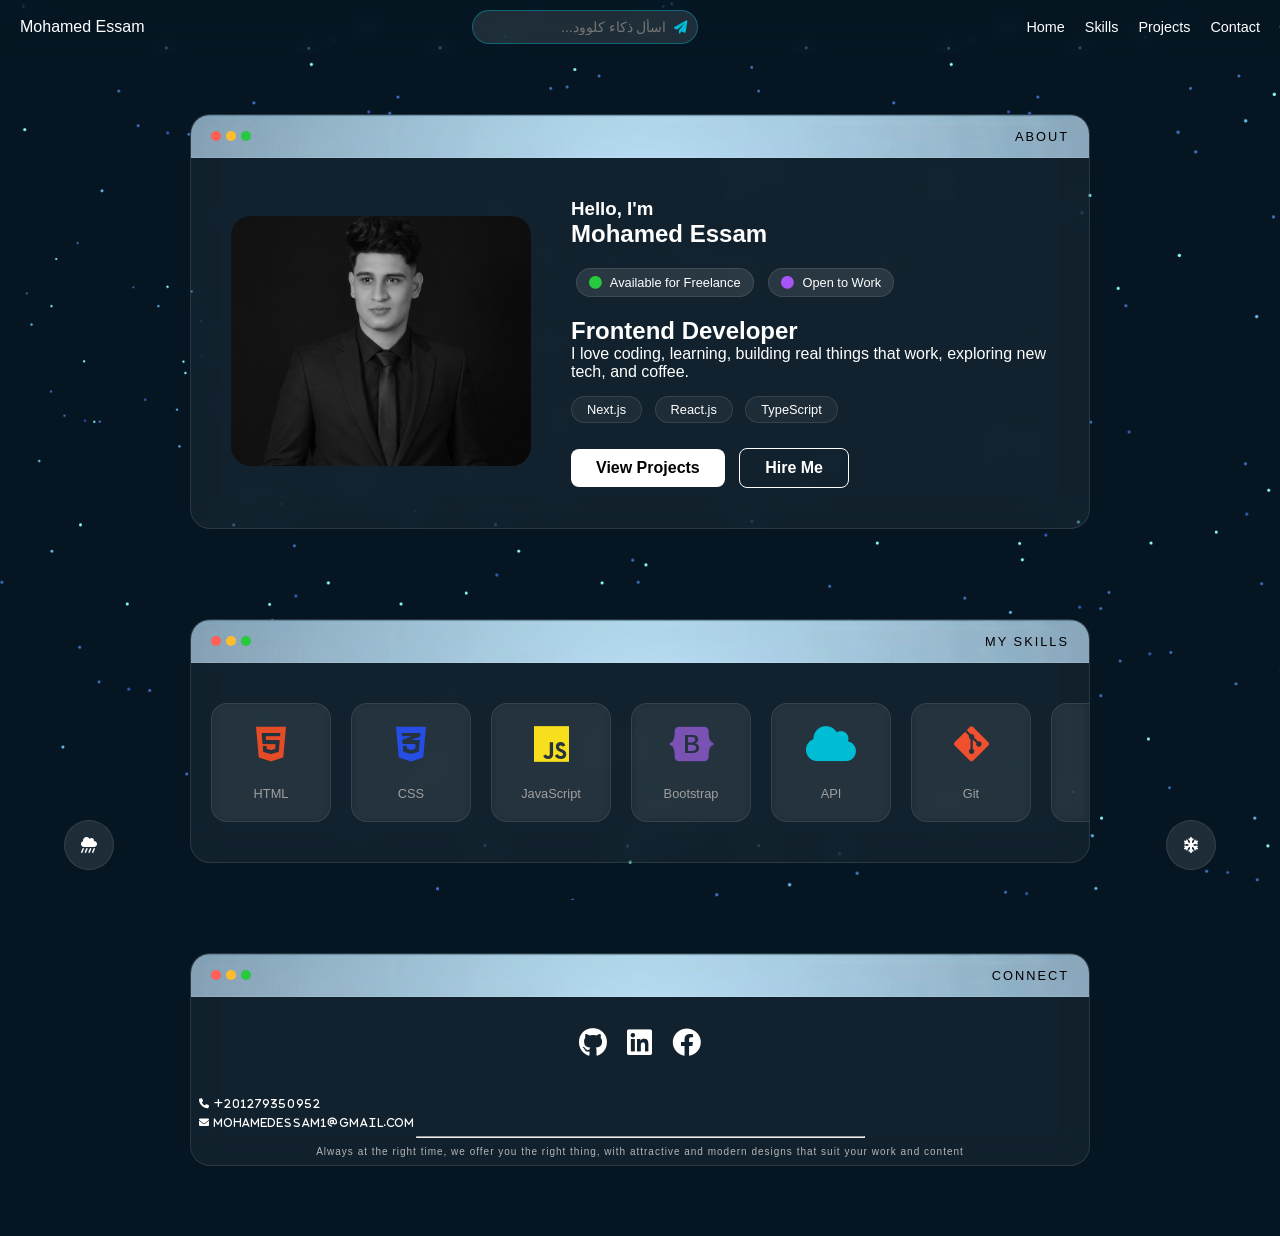
<file: index.html>
<!DOCTYPE html>
<html lang="ar" dir="ltr">
<head>
    <meta charset="UTF-8">
    <meta name="viewport" content="width=device-width, initial-scale=1.0">
    <meta http-equiv="X-UA-Compatible" content="IE=edge">

    <!-- كود التوجيه التلقائي وتحسين السيو لنقل قوة الأرشفة إلى نيتليفاى -->
    
    <link rel="canonical" href="https://mo-portifolio0.netlify.app/index.html">

    <title>Mohamed Essam | Front-End Developer - المهندس محمد عصام</title>
    <meta name="description" content="الموقع الرسمي للمهندس محمد عصام الفيومي، مطور واجهات أمامية محترف وخبير في تقنيات AI. تصفح مشاريعي: منصة الراسخون في العلم وبرنامج الأرزاق على الله.">

    <!-- أكواد التحقق من جوجل سيرش كونصول (تشمل الكود الجديد) -->
    <meta name="google-site-verification" content="jpb0NP-o2f9WbrTWvGoaeMhGEX8cWlQ1E8AAnROO3E8" />
    <meta name="robots" content="index, follow">
    <link rel="sitemap" type="application/xml" title="Sitemap" href="https://mo-portifolio0.netlify.app/sitemap.xml">

    <!-- تحسين روابط مشاركة الموقع Open Graph لتشير للدومين الجديد -->
    <meta property="og:title" content="Mohamed Essam | Portfolio">
    <meta property="og:description" content="Frontend Developer Specializing in AI and Interactive Web Solutions.">
    <meta property="og:image" content="https://mo-portifolio0.netlify.app/images/personal.jpg">
    <meta property="og:url" content="https://mo-portifolio0.netlify.app/">

    <link rel="stylesheet" href="https://cdnjs.cloudflare.com/ajax/libs/font-awesome/6.0.0/css/all.min.css">
    <link rel="stylesheet" href="css/style.css">
    <link rel="apple-touch-icon" href="assets/img/apple-icon.png">

    <link rel="icon" type="image/png" href="icon/favicon-96x96.png" sizes="96x96" />
    <link rel="icon" type="image/svg+xml" href="icon/favicon.svg" />
    <link rel="shortcut icon" href="icon/favicon.ico" />
    <link rel="apple-touch-icon" sizes="180x180" href="icon/apple-touch-icon.png" />
    <link rel="manifest" href="icon/site.webmanifest" />
</head>

<body>

<!-- 
==========================
=====( Start header)======
==========================
-->
<nav class="navbar">
    <div class="logo">Mohamed Essam</div>
    
    <!-- صندوق البحث هنا أصبح حراً ومستقلاً ليعمل على كل الشاشات فوراً -->
    <div class="ai-search-box">
        <input type="text" id="user-input" placeholder="اسأل ذكاء كلوود...">
        <button id="send-btn"><i class="fas fa-paper-plane"></i></button>
    </div>

    <!-- القائمة الجانبية للموبايل واللينك العادي للكمبيوتر -->
    <ul class="nav-links" id="navLinks">
        <li><a href="index.html" class="active">Home</a></li>
        <li><a href="index.html#skills">Skills</a></li>
        <li><a href="projects.html">Projects</a></li>
        <li><a href="#contact">Contact</a></li>
    </ul>
    
    <div class="burger" onclick="toggleMenu()">
        <i class="fas fa-bars"></i>
    </div>
</nav>

<!-- 
==========================
=====( End  header )======
==========================
-->

<!-- 
==========================
=====( Start  about )=====
==========================
-->
    <main class="container">
        <section class="glass-card about-section">
            <div class="card-header" style="background: url('../images/cover.jpg');">
                <span class="dots"><span class="red"></span><span class="yellow"></span><span class="green"></span></span>
                <span class="header-title" >ABOUT</span>
            </div>
            <div class="about-content">
                <div class="profile-img">
                    <img src="images/personal.jpg" alt="Mohamed Essam">
                </div>
                <div class="text-info">
                    <h3>Hello, I'm</h3>
                    <h1>Mohamed Essam</h1>
                    <div class="status-tags">
                        <span class="tag green-tag"><i class="fas fa-circle"></i> Available for Freelance</span>
                        <span class="tag purple-tag"><i class="fas fa-circle"></i> Open to Work</span>
                    </div>
                    <h2>Frontend Developer</h2>
                    <p>I love coding, learning, building real things that work, exploring new tech, and coffee.</p>
                    <div class="tech-stack">
                        <span>Next.js</span>
                        <span>React.js</span>
                        <span>TypeScript</span>
                    </div>
                    <div class="cta-buttons">
                        <a href="projects.html" class="btn btn-primary">View Projects</a>
                        <a href="#contact" class="btn btn-outline">Hire Me</a>
                    </div>
                </div>
            </div>
        </section>
<!-- 
==========================
=====( End  about )=======
==========================
-->

<!-- 
==========================
====( Start  skills )=====
==========================
-->
<section class="glass-card skills-section" id="skills">
    <div class="card-header" style="background: url('../images/cover.jpg');">
        <span class="dots"><span class="red"></span><span class="yellow"></span><span class="green"></span></span>
        <span class="header-title">MY SKILLS</span>
    </div>
    <div class="skills-wrapper">
        <div class="skills-flex">
            <div class="skill-card">
                <i class="fab fa-html5" style="color: #e34c26;"></i>
                <span>HTML</span>
            </div>
            <div class="skill-card">
                <i class="fab fa-css3-alt" style="color: #264de4;"></i>
                <span>CSS</span>
            </div>
            <div class="skill-card">
                <i class="fab fa-js" style="color: #f7df1e;"></i>
                <span>JavaScript</span>
            </div>
            <div class="skill-card">
                <i class="fab fa-bootstrap" style="color: #7952b3;"></i>
                <span>Bootstrap</span>
            </div>
            <div class="skill-card">
                <i class="fas fa-cloud" style="color: #00bcd4;"></i>
                <span>API</span>
            </div>
            <div class="skill-card">
                <i class="fab fa-git-alt" style="color: #f1502f;"></i>
                <span>Git</span>
            </div>
            <div class="skill-card">
                <i class="fab fa-github" style="color: #ffffff;"></i>
                <span>GitHub</span>
            </div>
            <div class="skill-card">
                <i class="fab fa-react" style="color: #61dbfb;"></i>
                <span>React.js</span>
            </div>
            <div class="skill-card">
                <i class="next-icon">N</i>
                <span>Next.js</span>
            </div>
        </div>
    </div>
</section>
<!-- 
==========================
=====( End  skills )======
==========================
-->

<!-- 
==========================
====( Start  contact )====
==========================
-->
        <section class="glass-card contact-section" id="contact">
            <div class="card-header" style="background: url('../images/cover.jpg');">
                <span class="dots"><span class="red"></span><span class="yellow"></span><span class="green"></span></span>
                <span class="header-title">CONNECT</span>
            </div>
            <div class="social-links">
                <a href="https://elnigm0.github.io/" target="_blank" class="social-icon"><i class="fab fa-github"></i></a>
                <a href="https://www.linkedin.com/in/mohamed-essam-6584073a0?utm_source=share&utm_campaign=share_via&utm_content=profile&utm_medium=android_app" target="_blank" class="social-icon"><i class="fab fa-linkedin"></i></a>
                <a href="https://www.facebook.com/share/1BomdkFRbV/" target="_blank" class="social-icon"><i class="fab fa-facebook"></i></a>
            </div>
            
    <div class="content">
    <p><i class="fas fa-phone">  +201279350952</i></p>
    <p><i class="fas fa-envelope">  mohamedessam1@gmail.com</i></p>
    
    <hr class="hr-content">
    
    <p class="pr">Always at the right time, we offer you the right thing, with attractive and modern designs that suit your work and content</p>
    </div>  
        </section>
    </main>
<!-- 
==========================
=====( End  contact )=====
==========================
-->

<!-- 
==========================
===( Start  controls )====
==========================
-->
<div class="fab-container" dir="rtl">
    <div class="fab-item"><i class="fas fa-snowflake"></i></div>
    <div class="fab-item" id="summer-toggle" style="margin-right: 10px; cursor: pointer;">
        <i class="fas fa-cloud-showers-heavy"></i> </div>
</div>
<!-- 
==========================
====( End  controls )=====
==========================
-->


<div id="ai-response-popup" style="display: none; position: fixed; top: 50%; left: 50%; transform: translate(-50%, -50%); width: 90%; max-width: 500px; background: rgba(5, 22, 34, 0.95); border: 2px solid #00bcd4; border-radius: 12px; padding: 20px; z-index: 10000; box-shadow: 0 0 30px rgba(0,188,212,0.5); color: #fff; font-family: sans-serif;">
    <div style="display: flex; justify-content: space-between; align-items: center; border-bottom: 1px solid rgba(255,255,255,0.1); padding-bottom: 10px; margin-bottom: 15px;">
        <h4 style="margin: 0; color: #00bcd4; display: flex; align-items: center; gap: 8px;">🤖 مساعد Claude الذكي</h4>
        <button id="close-popup-btn" style="background: transparent; border: none; color: #ff5f56; font-size: 20px; cursor: pointer;">&times;</button>
    </div>
    <p id="chat-output" style="line-height: 1.6; max-height: 300px; overflow-y: auto; white-space: pre-line; margin: 0; text-align: right; direction: rtl;">جاري تحضير الرد...</p>
</div>

    
<script src="js/main.js"></script>
<script src="js/summer.js"></script>

</body>
    </html>
</file>
<file: css/style.css>
:root {
    --bg-color: #051622;
    --card-bg: rgba(255, 255, 255, 0.05);
    --border-color: rgba(255, 255, 255, 0.1);
    --text-main: #ffffff;
    --text-dim: #a0a0a0;
    --accent-blue: #1ba098;
}

* {
    margin: 0;
    padding: 0;
    box-sizing: border-box;
    font-family: 'Segoe UI', Tahoma, Geneva, Verdana, sans-serif;
}

body {
    background-color: var(--bg-color);
    background-image: url("../images/background.jpg");
    background-attachment: fixed;
    color: var(--text-main);
    overflow-x: hidden;
}

/* 
=============================
======||START NAVBAR||=======
=============================
*/
.navbar {
    display: flex;
    justify-content: space-between;
    padding: 20px 5%;
    align-items: center;
    backdrop-filter: blur(10px);
    position: sticky;
    top: 0;
    z-index: 1000;
}

.nav-links {
    display: flex;
    list-style: none;
    gap: 20px;
}

.nav-links a {
    color: var(--text-main);
    text-decoration: none;
    font-size: 0.9rem;
}
/* 
=============================
=======||END NAVBAR||========
=============================
*/






/* 
=============================
=||START(Glass Card Style)||=
=============================
*/
.glass-card {
    background: var(--card-bg);
    border: 1px solid var(--border-color);
    border-radius: 20px;
    margin: 20px auto;
    max-width: 900px;
    overflow: hidden;
    backdrop-filter: blur(15px);
}

.card-header {
    background: rgba(255, 255, 255, 0.1);
    padding: 10px 20px;
    display: flex;
    justify-content: space-between;
    align-items: center;
    border-bottom: 1px solid var(--border-color);
}

.dots span {
    height: 10px;
    width: 10px;
    border-radius: 50%;
    display: inline-block;
    margin-right: 5px;
}

.red { background: #ff5f56; }
.yellow { background: #ffbd2e; }
.green { background: #27c93f; }

.header-title {
    font-size: 0.8rem;
    letter-spacing: 2px;
    color: #000;
    
}
/* 
=============================
==||END(Glass Card Style)||==
=============================
*/






/* 
=============================
==||START(About Section)||===
=============================
*/
.about-content {
    display: flex;
    padding: 40px;
    gap: 30px;
    align-items: center;
}

.profile-img img {
    width: 250px;
    height: 250px;
    border-radius: 15px;
    object-fit: cover;
    filter: grayscale(100%);
}

.status-tags {
    margin: 15px 0;
}

.tag {
    background: rgba(255,255,255,0.08);
    padding: 5px 15px;
    border-radius: 20px;
    font-size: 0.75rem;
    margin-right: 10px;
    border: 1px solid var(--border-color);
}

.green-tag i { color: #27c93f; margin-right: 5px; }
.purple-tag i { color: #a855f7; margin-right: 5px; }

.tech-stack span {
    display: inline-block;
    background: rgba(255,255,255,0.05);
    border: 1px solid var(--border-color);
    padding: 5px 15px;
    border-radius: 15px;
    margin-top: 15px;
    margin-right: 8px;
    font-size: 0.8rem;
}

.cta-buttons {
    margin-top: 25px;
}

.btn {
    padding: 10px 25px;
    border-radius: 8px;
    text-decoration: none;
    font-weight: bold;
    display: inline-block;
    margin-right: 10px;
}

.btn-primary { background: #fff; color: #000; }
.btn-outline { border: 1px solid #fff; color: #fff; }
/* 
=============================
===||END(About Section)||====
=============================
*/






/* 
=============================
==||START(Skills Section)||==
=============================
*/
.skills-grid {
    display: grid;
    grid-template-columns: repeat(3, 1fr);
    padding: 40px;
    text-align: center;
}

.icon-box {
    background: rgba(255,255,255,0.05);
    width: 80px;
    height: 80px;
    margin: 0 auto 10px;
    border-radius: 20px;
    display: flex;
    align-items: center;
    justify-content: center;
    font-size: 2rem;
    border: 1px solid var(--border-color);
}
.skills-wrapper {
    padding: 40px 20px;
    overflow-x: auto; /* يسمح بالتمرير الأفقي إذا زادت العناصر */
    scrollbar-width: thin;
    scrollbar-color: var(--accent-blue) transparent;
}

.skills-flex {
    display: flex;
    flex-wrap: wrap; /* يوزع العناصر بشكل عرضي وينزل لسطر جديد تلقائياً */
    justify-content: center;
    gap: 20px;
    min-width: max-content; /* يضمن بقاء العناصر بجانب بعضها قبل الـ wrap */
}

.skill-card {
    background: rgba(255, 255, 255, 0.03);
    border: 1px solid rgba(255, 255, 255, 0.1);
    border-radius: 16px;
    padding: 20px;
    width: 120px;
    display: flex;
    flex-direction: column;
    align-items: center;
    justify-content: center;
    transition: all 0.3s ease;
    cursor: pointer;
    backdrop-filter: blur(5px);
}

.skill-card:hover {
    transform: translateY(-10px);
    background: rgba(255, 255, 255, 0.08);
    border-color: var(--accent-blue);
    box-shadow: 0 10px 20px rgba(0, 0, 0, 0.3);
}

.skill-card i {
    font-size: 2.5rem;
    margin-bottom: 12px;
}

.skill-card span {
    font-size: 0.85rem;
    font-weight: 500;
    color: #e0e0e0;
}

/* أيقونة Next.js مخصصة لأنها غير متوفرة بشكل افتراضي في FontAwesome */
.next-icon {
    font-style: normal;
    font-weight: bold;
    font-size: 2rem;
    background: #fff;
    color: #000;
    width: 40px;
    height: 40px;
    border-radius: 50%;
    display: flex;
    align-items: center;
    justify-content: center;
    margin-bottom: 12px;
}

/* التجاوب مع الشاشات الصغيرة جداً */
@media (max-width: 600px) {
    .skills-flex {
        display: grid;
        grid-template-columns: repeat(3, 1fr); /* 3 مهارات في كل صف */
        min-width: unset;
        gap: 10px;
    }
    
    .skill-card {
        width: auto;
        padding: 15px 10px;
    }
    
    .skill-card i {
        font-size: 1.8rem;
    }
}

/* الحالة الابتدائية: المهارة مخفية ومزاحة للأسفل */
.skill-card {
    opacity: 0;
    transform: translateY(30px);
    transition: all 0.6s ease-out;
}

/* الحالة عند ظهورها: تصبح مرئية وتعود لمكانها */
.skill-card.show {
    opacity: 1;
    transform: translateY(0);
}
/* 
=============================
===||END(Skills Section)||===
=============================
*/

/* FAB */
.fab-container {
    position: fixed;
    bottom: 30px;
    width: 100%;
    display: flex;
    justify-content: space-between;
    padding: 0 5%;
    pointer-events: none;
}

.fab-item {
    pointer-events: auto;
    width: 50px;
    height: 50px;
    background: rgba(255,255,255,0.1);
    border-radius: 50%;
    display: flex;
    align-items: center;
    justify-content: center;
    backdrop-filter: blur(10px);
    border: 1px solid var(--border-color);
}
:root {
    --bg-color: #051622;
    --card-bg: rgba(255, 255, 255, 0.05);
    --border-color: rgba(255, 255, 255, 0.1);
    --text-main: #ffffff;
    --accent-blue: #1ba098;
}



.container {
    width: 90%;
    max-width: 1200px;
    margin: 0 auto;
    padding: 20px 0;
}

/* Navbar Responsive */
.navbar {
    display: flex;
    justify-content: space-between;
    padding: 20px 5%;
    align-items: center;
    background: rgba(5, 22, 34, 0.8);
    backdrop-filter: blur(10px);
    position: sticky;
    top: 0; z-index: 1000;
}

.nav-links { display: flex; list-style: none; gap: 20px; }
.nav-links a { color: white; text-decoration: none; font-weight: 500; }
.burger { display: none; cursor: pointer; font-size: 1.5rem; }

/* Glass Card */
.glass-card {
    background: var(--card-bg);
    border: 1px solid var(--border-color);
    border-radius: 20px;
    margin-bottom: 30px;
    backdrop-filter: blur(15px);
    overflow: hidden;
}

.card-header {
    background: rgba(255, 255, 255, 0.08);
    padding: 12px 20px;
    display: flex;
    justify-content: space-between;
}







/* 
===================================
==||START(About Content Layout)||==
===================================
*/
.about-content {
    display: flex;
    padding: 40px;
    gap: 40px;
    align-items: center;
}

.profile-img img {
    width: 300px;
    border-radius: 20px;
    filter: grayscale(100%);
}

.tag {
    display: inline-block;
    padding: 6px 12px;
    border-radius: 20px;
    background: rgba(255,255,255,0.1);
    font-size: 0.8rem;
    margin: 5px;
}

/* Social Icons */
.social-links {
    display: flex;
    justify-content: center;
    gap: 20px;
    padding: 30px;
}

.social-icon {
    font-size: 1.8rem;
    color: white;
    transition: 0.3s;
}

.social-icon:hover { color: var(--accent-blue); transform: translateY(-5px); }

/* --- Media Queries (استجابة الشاشات) --- */

/* للشاشات المتوسطة (Tablets) */
@media (max-width: 992px) {
    .about-content {
        flex-direction: column;
        text-align: center;
    }
    .profile-img img { width: 250px; }
}

/* للهواتف (Mobile) */
@media (max-width: 768px) {
    .nav-links {
        display: none; /* سيتم تفعيله عبر JS */
        flex-direction: column;
        position: absolute;
        top: 70px;
        right: 0;
        background: var(--bg-color);
        width: 100%;
        padding: 20px;
        text-align: center;
        border-bottom: 1px solid var(--border-color);
    }
    .nav-links.active { display: flex; }
    .burger { display: block; }
    
    .about-content { padding: 20px; }
    h1 { font-size: 1.8rem; }
    .cta-buttons .btn { width: 100%; margin: 10px 0; }
}

/* Modal Styles */
.modal {
    display: none; 
    position: fixed;
    z-index: 2000;
    left: 0;
    top: 0;
    width: 100%;
    height: 100%;
    background-color: rgba(0, 0, 0, 0.8);
    backdrop-filter: blur(8px);
    padding: 20px;
}

.modal-content {
    margin: 5% auto;
    width: 90%;
    max-width: 800px;
    animation: slideDown 0.4s ease;
}

@keyframes slideDown {
    from { transform: translateY(-50px); opacity: 0; }
    to { transform: translateY(0); opacity: 1; }
}

.close-modal {
    color: #fff;
    font-size: 28px;
    font-weight: bold;
    cursor: pointer;
}

.modal-body { padding: 30px; }

.modal-grid {
    display: grid;
    grid-template-columns: 1fr 1fr;
    gap: 30px;
}

.modal-img img {
    width: 100%;
    border-radius: 12px;
    border: 1px solid var(--border-color);
}

.modal-info h2 { margin-bottom: 15px; color: #fff; }
.modal-info p { color: var(--text-dim); margin-bottom: 20px; line-height: 1.8; }

.modal-actions { margin-top: 30px; display: flex; gap: 10px; }

/* التجاوب مع الموبايل */
@media (max-width: 768px) {
    .modal-grid { grid-template-columns: 1fr; }
    .modal-content { margin: 10% auto; }
}
/* تحسين شكل المودال */
.modal {
    display: none;
    position: fixed;
    top: 0;
    left: 0;
    width: 100%;
    height: 100%;
    background: rgba(0, 0, 0, 0.85); /* خلفية داكنة جداً */
    backdrop-filter: blur(12px); /* تأثير الضبابية */
    z-index: 9999;
    padding: 20px;
    overflow-y: auto;
}

.modal-content {
    max-width: 900px;
    margin: 40px auto;
    border: 1px solid rgba(255, 255, 255, 0.1);
    animation: fadeInScale 0.3s ease-out;
}

@keyframes fadeInScale {
    from { opacity: 0; transform: scale(0.9); }
    to { opacity: 1; transform: scale(1); }
}

.modal-grid {
    display: flex;
    flex-wrap: wrap;
    gap: 25px;
    padding: 20px;
}

.modal-img {
    flex: 1;
    min-width: 300px;
}

.modal-img img {
    width: 100%;
    border-radius: 12px;
    box-shadow: 0 10px 30px rgba(0,0,0,0.5);
}

.modal-info {
    flex: 1;
    min-width: 300px;
}

.close-modal {
    cursor: pointer;
    font-size: 24px;
    color: #ff5f56; /* لون الأحمر ليطابق أزرار الماك */
    transition: 0.3s;
}

.close-modal:hover {
    transform: rotate(90deg);
}
/* تحويل المودال إلى لوحة جانبية Side Panel */
.modal {
    display: none; 
    position: fixed;
    z-index: 2000;
    top: 0;
    right: 0; /* يظهر من اليمين */
    width: 100%;
    height: 100%;
    background-color: rgba(0, 0, 0, 0.4); /* خلفية شفافة أخف */
    backdrop-filter: blur(4px);
    transition: 0.5s;
}

.modal-content {
    position: absolute;
    right: -100%; /* يبدأ من خارج الشاشة */
    top: 0;
    width: 450px; /* عرض محدد لا يملأ الشاشة */
    height: 100%;
    background: rgba(10, 25, 41, 0.95);
    backdrop-filter: blur(20px);
    border-left: 1px solid rgba(255, 255, 255, 0.1);
    border-radius: 0; /* شكل طولي */
    box-shadow: -10px 0 30px rgba(0,0,0,0.5);
    transition: right 0.4s cubic-bezier(0.075, 0.82, 0.165, 1);
    overflow-y: auto;
}

/* عندما ينشط المودال */
.modal.active {
    display: block;
}

.modal.active .modal-content {
    right: 0; /* يتحرك للداخل */
}

/* تنسيقات المحتوى داخل اللوحة الجانبية */
.modal-body {
    padding: 25px;
}

.modal-grid {
    display: flex;
    flex-direction: column; /* ترتيب رأسي ليناسب العرض الصغير */
    gap: 20px;
}

.modal-img img {
    width: 100%;
    border-radius: 12px;
    border: 1px solid var(--border-color);
}

.modal-info h2 {
    font-size: 1.5rem;
    margin-bottom: 10px;
}

.modal-info p {
    font-size: 0.9rem;
    color: var(--text-dim);
    line-height: 1.6;
}

.modal-actions {
    display: grid;
    grid-template-columns: 1fr 1fr;
    gap: 10px;
    margin-top: 20px;
}

/* استجابة الشاشات الصغيرة */
@media (max-width: 500px) {
    .modal-content {
        width: 100%; /* في الموبايل يأخذ الشاشة كاملة لسهولة القراءة */
    }
}
/* تنسيق الحاوي الرئيسي ليظهر المشاريع كشبكة */
.container {
    display: grid;
    grid-template-columns: repeat(auto-fit, minmax(350px, 1fr)); /* يضع الكروت بجانب بعضها تلقائياً */
    gap: 30px;
    padding: 40px 5%;
    max-width: 1400px;
    margin: 0 auto;
}

/* تعديل عرض الكارت الزجاجي ليتناسب مع الشبكة */
.glass-card.project-section {
    margin: 0; /* إلغاء الهوامش لأن الـ gap في الـ grid سيتولى المهمة */
    display: flex;
    flex-direction: column;
    height: 100%; /* لتوحيد ارتفاع الكروت */
}

/* تحسين شكل الكارت الداخلي */
.project-card-custom {
    display: flex;
    flex-direction: column;
    justify-content: space-between;
    height: 100%;
}

/* للهواتف: اجعل الكروت تأخذ العرض الكامل */
@media (max-width: 768px) {
    .container {
        grid-template-columns: 1fr;
        padding: 20px;
    }
}
/* توحيد الحاوية الكبيرة لجميع الأقسام */
.container {
    max-width: 900px; /* نفس عرض كارت الـ about */
    margin: 0 auto;
    padding: 20px;
    width: 100%;
}

/* ضمان أن كل كارت زجاجي يأخذ العرض الكامل المتاح له */
.glass-card {
    width: 100%;
    margin-bottom: 30px;
}

/* تنسيق المحتوى الداخلي ليكون متطابق مع about-content */
.skills-content {
    padding: 40px; /* نفس البادينج الموجود في سكشن الـ about */
}

/* شبكة المهارات: تتوزع بذكاء داخل نفس العرض */
.skills-grid {
    display: grid;
    grid-template-columns: repeat(auto-fit, minmax(100px, 1fr));
    gap: 20px;
    justify-items: center;
}

.skill-card {
    display: flex;
    flex-direction: column;
    align-items: center;
    gap: 10px;
    transition: 0.3s;
}

.skill-card i { font-size: 2.5rem; }
.skill-card span { font-size: 0.8rem; color: var(--text-dim); }

/* أيقونة Next.js المخصصة */
.next-icon {
    font-weight: bold; font-size: 1.2rem; background: #fff; color: #000;
    width: 35px; height: 35px; border-radius: 50%;
    display: flex; align-items: center; justify-content: center;
}

/* استجابة الموبايل */
@media (max-width: 768px) {
    .skills-content {
        padding: 20px; /* تقليل البادينج كما فعلنا في الـ about موبايل */
    }
    .skills-grid {
        grid-template-columns: repeat(3, 1fr); /* 3 مهارات في الصف بالموبايل */
    }
}
/* --- التعديل النهائي للشاشات الكبيرة 1024px وطالع --- */

@media (min-width: 1024px) {
    /* نضمن أن الـ container يظل يرص السكاشن تحت بعضها وليس بجانب بعض */
    .container {
        display: flex;
        flex-direction: column; 
        align-items: center; /* توسيط السكاشن في منتصف الصفحة */
        max-width: 900px;    /* العرض الثابت الذي طلبته */
        margin: 0 auto;
        padding: 40px 0;
    }

    /* نضمن أن سكشن الـ skills يأخذ نفس عرض الـ about تماماً */
    .glass-card.skills-section, 
    .glass-card.about-section {
        width: 100%;        /* سيأخذ الـ 900px كاملة */
        margin-bottom: 40px; /* مسافة متناسقة بين السكشنين */
    }

    /* توزيع المهارات داخل السكشن في الشاشات الكبيرة */
    .skills-grid {
        display: grid;
        grid-template-columns: repeat(5, 1fr); /* 5 مهارات في الصف ليكون الشكل احترافي */
        gap: 30px;
        padding: 40px;
    }
}

/* --- تعديل إضافي لضمان التناسق في كل الشاشات --- */
.glass-card {
    max-width: 900px;
    width: 100%;
    margin-left: auto;
    margin-right: auto;
}


/* Start content */
.content p{
    
    letter-spacing: 1px;
    margin: 8px;
    font-size: 10px;
}
.content .pr {
    text-align: center;
    color: #b6b6b6;
}

.hr-content {
    
    width: 50%;
    margin-left: 25%;
    margin-right:25%;
}







/* 
==============================
==||START((((((SNOW)))))))||==
==============================
*/
.snowflake {
    position: fixed;
    top: -10px;
    color: #fff;
    font-size: 1rem;
    pointer-events: none; /* لكي لا تعيق الضغط على أي شيء */
    z-index: 9999;
    animation: fall linear forwards;
}

/* حركة السقوط */
@keyframes fall {
    to {
        transform: translateY(100vh) rotate(360deg);
        opacity: 0;
    }
}

/* تأثير نبض للأيقونة عند الضغط */
.fab-item:active {
    transform: scale(0.9);
}
/* 
==============================
==||END((((((SNOW)))))))||====
==============================
*/


/* المتغيرات الافتراضية (وضع الشتاء/الأزرق) */
:root {
    --bg-img: url("../images/background.jpg");
    --header-bg: url('../images/cover.jpg'); /* صورة الهيدر الصغيرة */
    --nav-scroll-bg: rgba(5, 22, 34, 0.9); /* لون النبار عند السكرول */
    --accent-blue: #1ba098;
    --text-main: #ffffff;
    --card-bg: rgba(255, 255, 255, 0.05);
}

/* المتغيرات عند تفعيل الوضع الذهبي */
body.gold-mode {
    --bg-img: none; /* حذف صورة الخلفية تماماً */
    --bg-color: #1a1a00; /* لون خلفية سادة فخم */
    --header-bg: linear-gradient(90deg, #FFD700, #b8860b); /* لون ذهبي بدلاً من الصورة */
    --nav-scroll-bg: rgba(40, 40, 0, 0.95); /* لون النبار ذهبي داكن عند السكرول */
    --accent-blue: #FFD700;
    --card-bg: rgba(255, 215, 0, 0.05);
}

/* تطبيق المتغيرات على العناصر */
body {
    background-color: var(--bg-color, #051622);
    background-image: var(--bg-img); /* ستصبح none في الوضع الذهبي */
    background-attachment: fixed;
    background-size: cover;
}

.card-header {
    background: var(--header-bg) !important; /* سيتحول لذهبي */
    background-size: cover !important;
}

/* تعديل الهيدر ليأخذ اللون من المتغيرات */
.navbar.scrolled {
    background: var(--nav-scroll-bg) !important;
}



/* ==========================================
  تعديل الـ nav والـ header لإضافة ذكاء اصطناعي
============================================ */


/* تنسيق الذكاء الاصطناعي */
/* تنسيق الـ Navbar لضمان توزيع العناصر بشكل ممتاز */
.navbar {
    display: flex;
    justify-content: space-between;
    align-items: center;
    padding: 10px 20px;
    position: relative;
}

/* صندوق البحث الذكي */
.ai-search-box {
    display: flex;
    align-items: center;
    background: rgba(255, 255, 255, 0.1);
    border: 1px solid rgba(0, 188, 212, 0.4);
    border-radius: 20px;
    padding: 2px 10px;
    transition: 0.3s;
    max-width: 250px; /* حجم متناسق للكمبيوتر */
}

.ai-search-box:focus-within {
    border-color: #00bcd4;
}

.ai-search-box input {
    background: transparent;
    border: none;
    outline: none;
    color: #fff;
    padding: 6px 8px;
    font-size: 14px;
    width: 100%;
    direction: rtl;
}

.ai-search-box button {
    background: transparent;
    border: none;
    color: #00bcd4;
    cursor: pointer;
}

/* نافذة الإجابة المنبثقة */
.ai-popup {
    display: none;
    position: fixed;
    top: 85px;
    right: 20px;
    width: 350px;
    max-width: 90%;
    z-index: 2500;
    background: rgba(15, 15, 15, 0.9) !important;
    backdrop-filter: blur(10px);
    border: 1px solid rgba(255, 255, 255, 0.1);
    border-radius: 12px;
    box-shadow: 0 8px 32px 0 rgba(0, 0, 0, 0.5);
    direction: rtl;
}
.popup-header { background: rgba(0, 188, 212, 0.2); padding: 10px; display: flex; justify-content: space-between; color: #fff; border-radius: 12px 12px 0 0; }
.popup-header button { background: transparent; border: none; color: #fff; font-size: 20px; cursor: pointer; }
.popup-body { padding: 15px; color: #fff; font-size: 14px; max-height: 300px; overflow-y: auto; }

/* 🔥 السحر كله هنا: تظبيط شاشات الموبايل الصغيرة جداً */
@media (max-width: 768px) {
    .ai-search-box {
        max-width: 150px; /* تصغير حجمه في الموبايل ليناسب المساحة بجانب اللوجو والـ Burger */
        font-size: 12px;
    }
    .ai-search-box input {
        padding: 4px 5px;
        font-size: 12px;
    }
    .ai-popup {
        right: 5%;
        left: 5%;
        width: 90%;
    }
}
</file>
